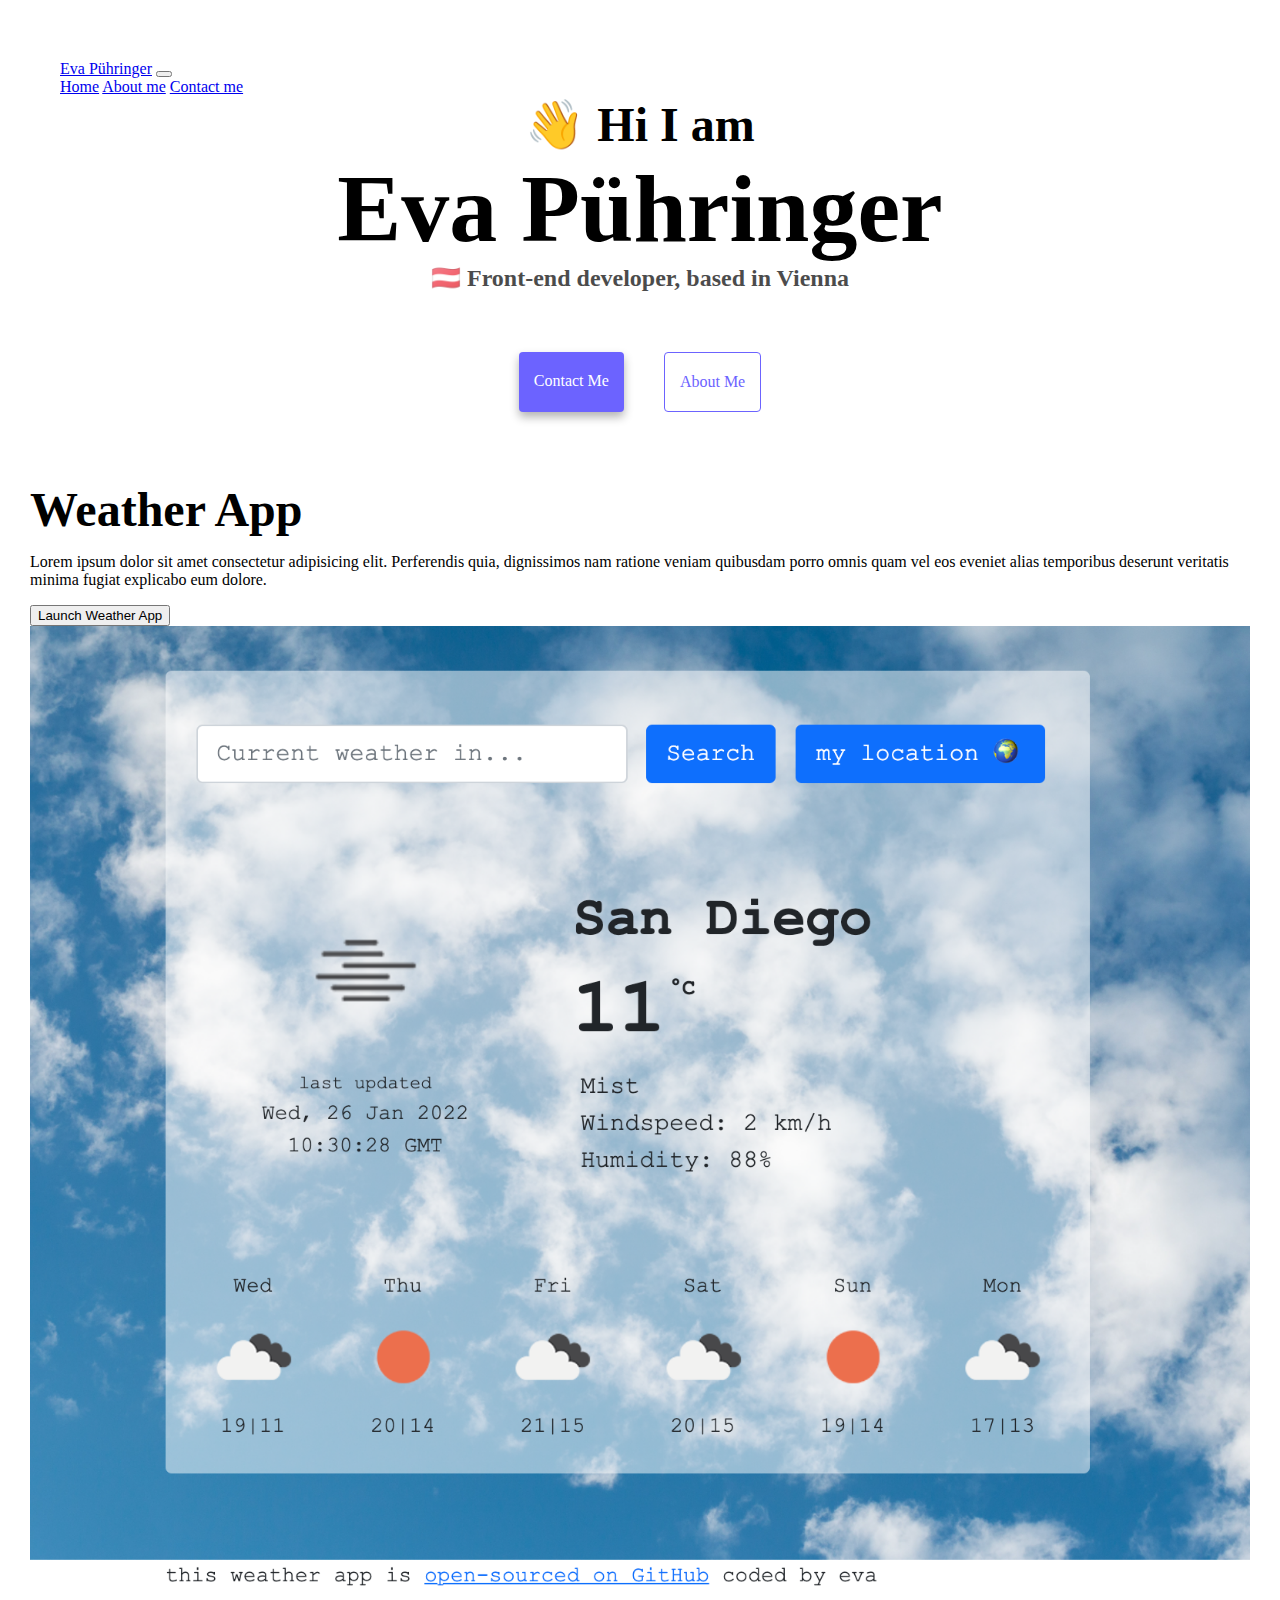
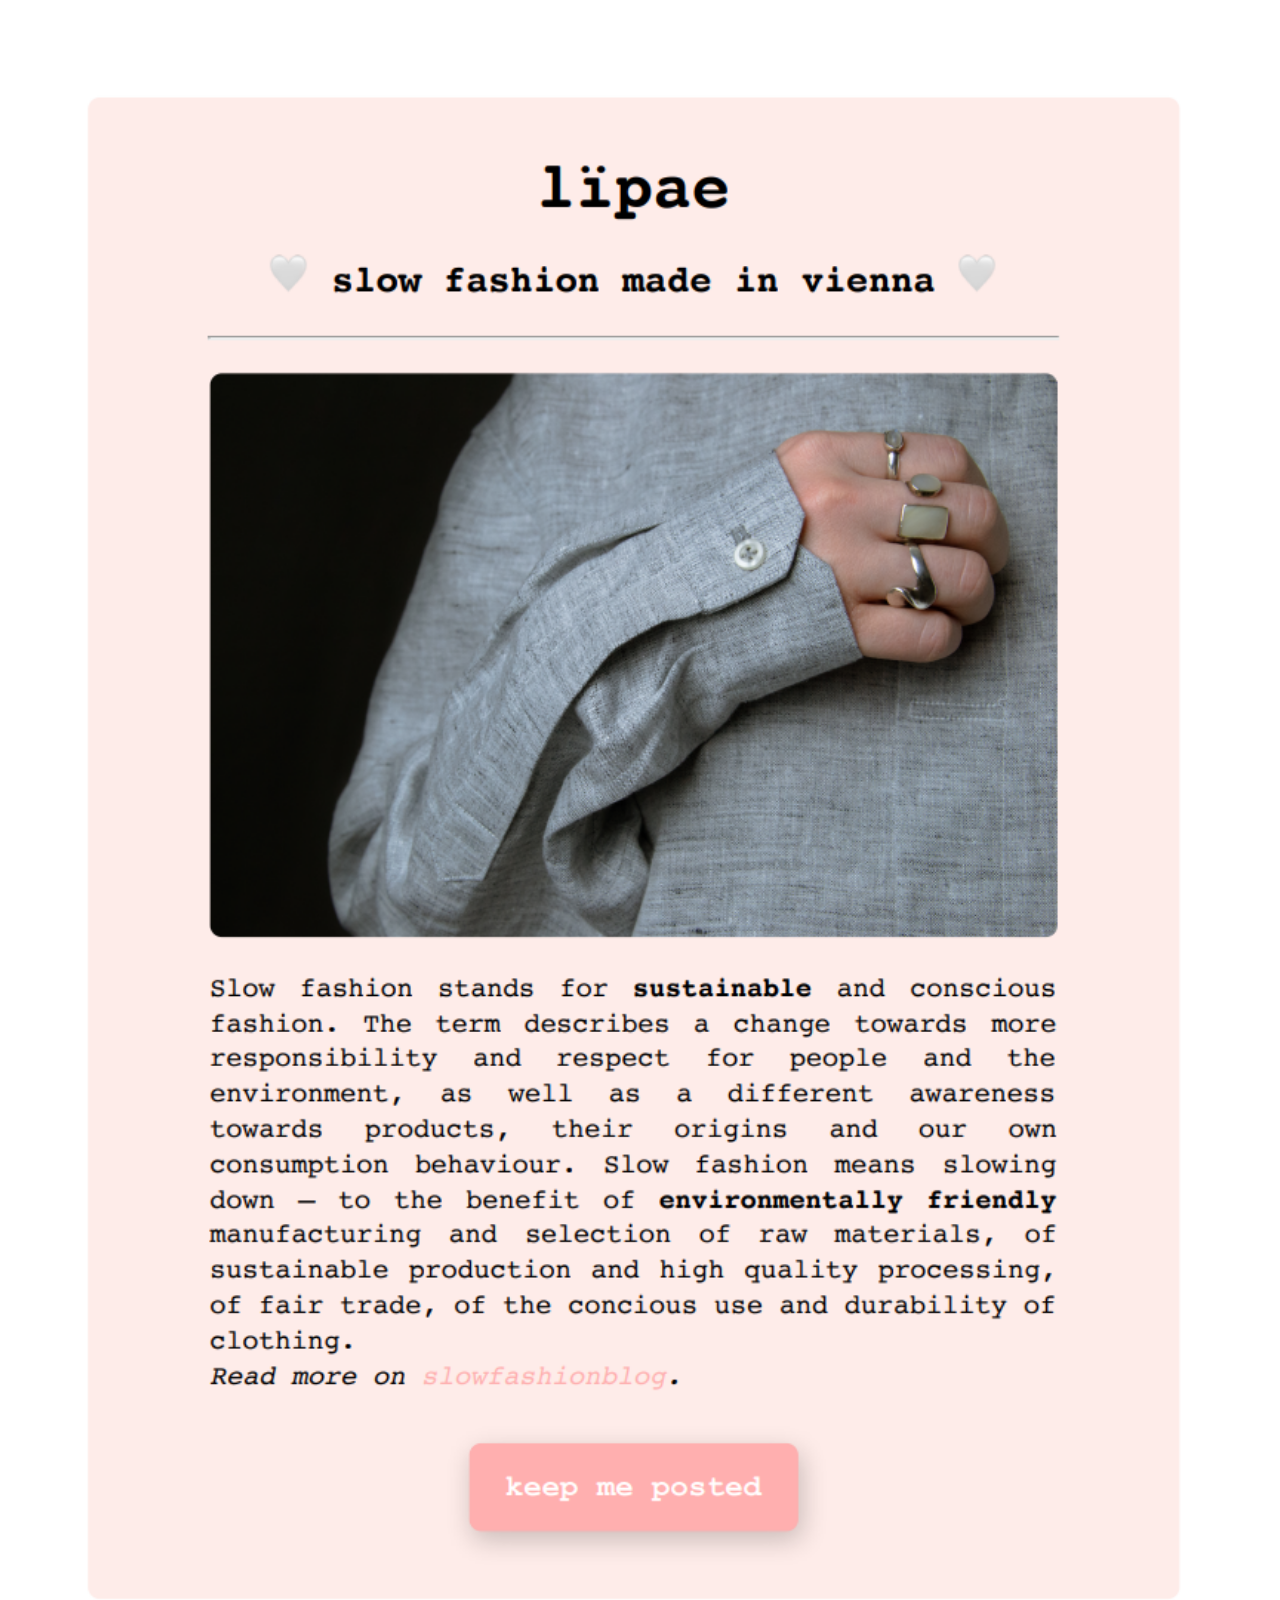
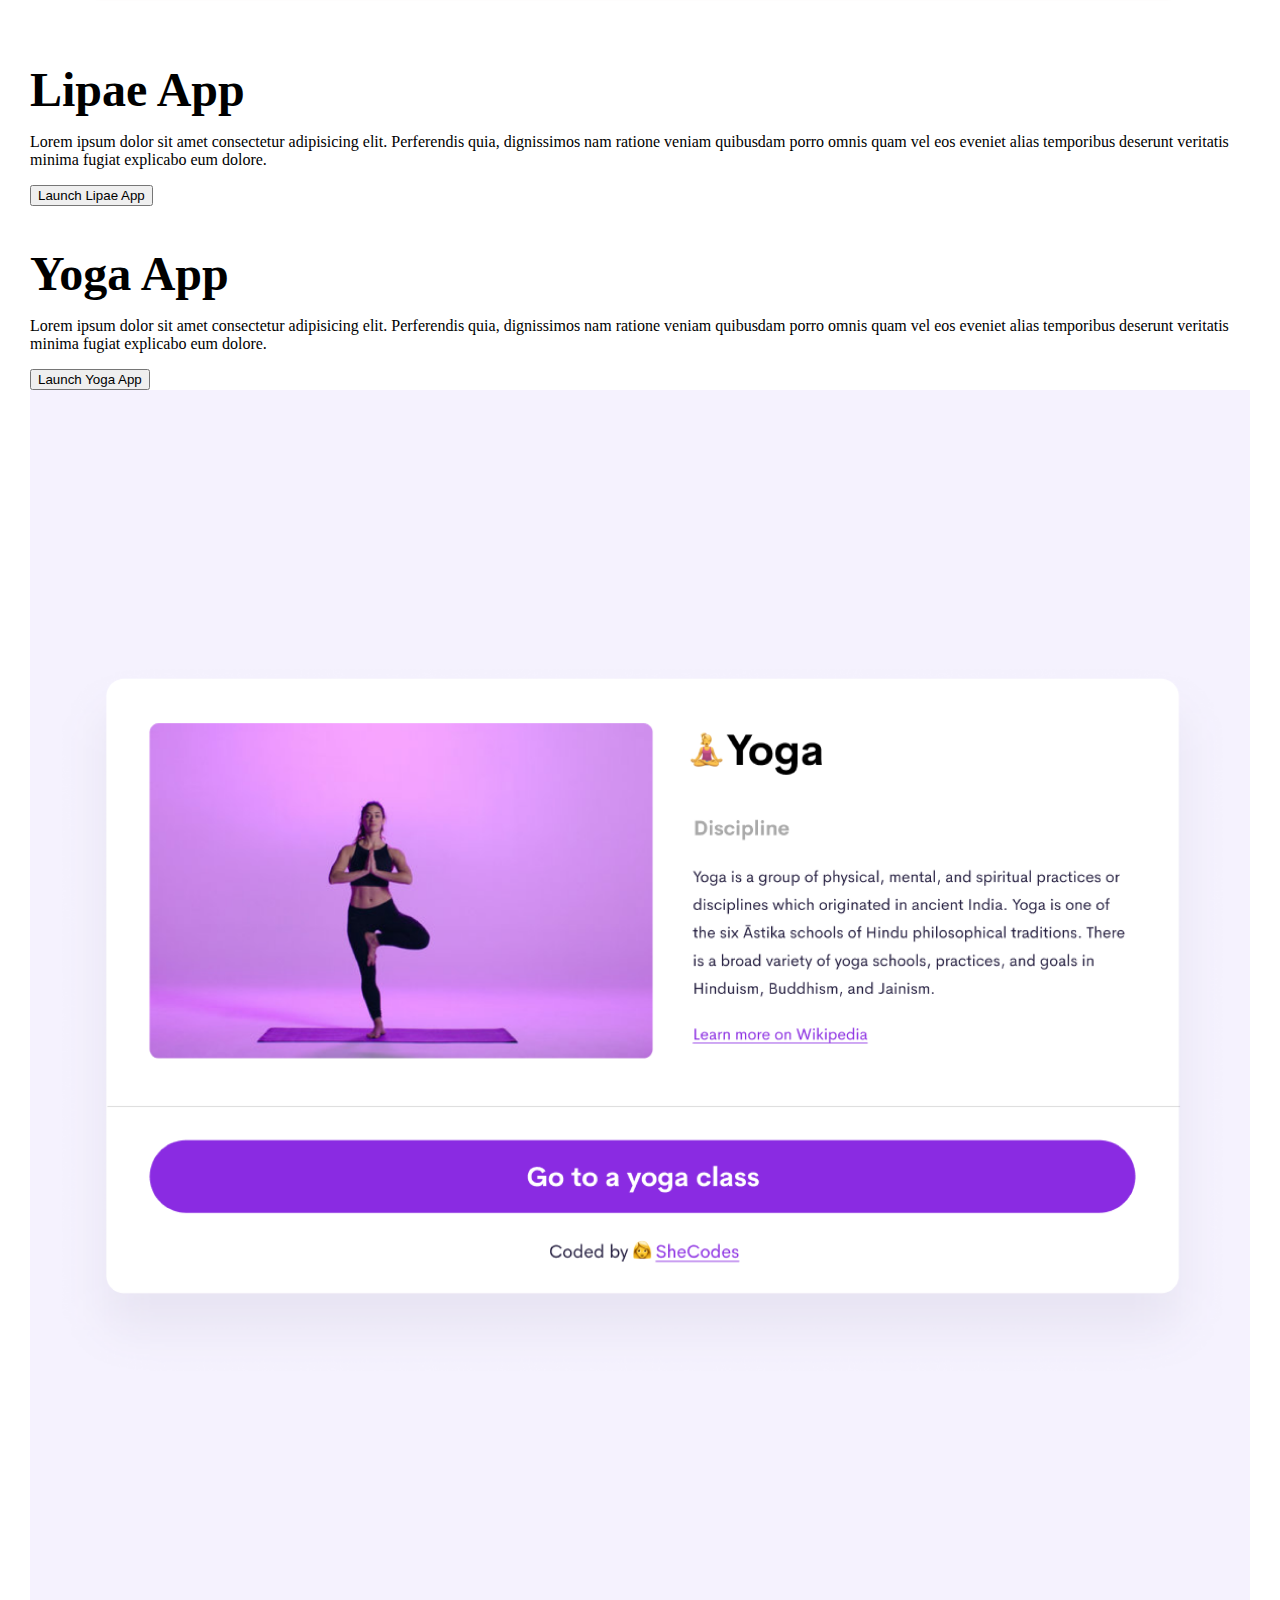
<file: index.html>
<!DOCTYPE html>
<html lang="en">
  <head>
    <meta charset="UTF-8" />
    <meta name="viewport" content="width=device-width, initial-scale=1.0" />
    <meta http-equiv="X-UA-Compatible" content="ie=edge" />
    <meta
      name="description"
      content="portfolio showing recent work and projects (applications: Yoga app, Weather App, Slow fashion App) of a front-end developer based in Vienna, Austria"
    />
    <title>
      Eva Pühringer - portfolio of a Vienna-based fron-end developer
    </title>
    <link
      href="https://cdn.jsdelivr.net/npm/bootstrap@5.1.3/dist/css/bootstrap.min.css"
      rel="stylesheet"
      integrity="sha384-1BmE4kWBq78iYhFldvKuhfTAU6auU8tT94WrHftjDbrCEXSU1oBoqyl2QvZ6jIW3"
      crossorigin="anonymous"
    />
    <script
      src="https://cdn.jsdelivr.net/npm/bootstrap@5.1.3/dist/js/bootstrap.bundle.min.js"
      integrity="sha384-ka7Sk0Gln4gmtz2MlQnikT1wXgYsOg+OMhuP+IlRH9sENBO0LRn5q+8nbTov4+1p"
      crossorigin="anonymous"
    ></script>
    <link rel="stylesheet" href="src/styles.css" />
  </head>
  <body>
    <nav class="navbar navbar-expand-sm navbar-light bg-light fixed-top">
      <div class="container-fluid">
        <a class="navbar-brand" href="#">Eva Pühringer</a>
        <button
          class="navbar-toggler"
          type="button"
          data-bs-toggle="collapse"
          data-bs-target="#navbarNavAltMarkup"
          aria-controls="navbarNavAltMarkup"
          aria-expanded="false"
          aria-label="Toggle navigation"
        >
          <span class="navbar-toggler-icon"></span>
        </button>
        <div class="collapse navbar-collapse" id="navbarNavAltMarkup">
          <div class="navbar-nav">
            <a class="nav-link active" aria-current="page" href="#">Home</a>
            <a class="nav-link" href="about.html">About me</a>
            <a class="nav-link" href="about.html#email">Contact me</a>
          </div>
        </div>
      </div>
    </nav>
    <h2>👋 Hi I am</h2>
    <h1 class="name">Eva Pühringer</h1>
    <h3>🇦🇹 Front-end developer, based in Vienna</h3>
    <div class="navigation-links">
      <a href="about.html#email" class="contact">Contact me</a>
      <a href="about.html" class="about">About me</a>
    </div>
    <div class="container" id="projects">
      <div class="row">
        <div class="col-sm-6">
          <h2>Weather App</h2>
          <p>
            Lorem ipsum dolor sit amet consectetur adipisicing elit. Perferendis
            quia, dignissimos nam ratione veniam quibusdam porro omnis quam vel
            eos eveniet alias temporibus deserunt veritatis minima fugiat
            explicabo eum dolore.
          </p>
          <a href="#">
            <button class="btn btn-primary mb-4">Launch Weather App</button>
          </a>
        </div>
        <div class="col-sm-6">
          <img
            id="weather-app"
            src="img/weather-app.png"
            alt="weather app"
            class="rounded"
          />
        </div>
      </div>
      <div class="row">
        <div class="col-sm-6">
          <img
            id="lipae-app"
            src="img/lipae.png"
            alt="lipae app"
            class="rounded"
          />
        </div>
        <div class="col-sm-6">
          <h2>Lipae App</h2>
          <p>
            Lorem ipsum dolor sit amet consectetur adipisicing elit. Perferendis
            quia, dignissimos nam ratione veniam quibusdam porro omnis quam vel
            eos eveniet alias temporibus deserunt veritatis minima fugiat
            explicabo eum dolore.
          </p>
          <a href="#">
            <button class="btn btn-primary shadow-sm" title="launch lipae App">
              Launch Lipae App
            </button>
          </a>
        </div>
      </div>
      <div class="row">
        <div class="col-sm-6">
          <h2>Yoga App</h2>
          <p>
            Lorem ipsum dolor sit amet consectetur adipisicing elit. Perferendis
            quia, dignissimos nam ratione veniam quibusdam porro omnis quam vel
            eos eveniet alias temporibus deserunt veritatis minima fugiat
            explicabo eum dolore.
          </p>
          <a href="#">
            <button class="btn btn-primary mb-4">Launch Yoga App</button></a
          >
        </div>
        <div class="col-sm-6">
          <img
            id="yoga-app"
            src="img/yoga.png"
            alt="yoga app"
            class="rounded"
          />
        </div>
      </div>
    </div>
  </body>
</html>
</file>
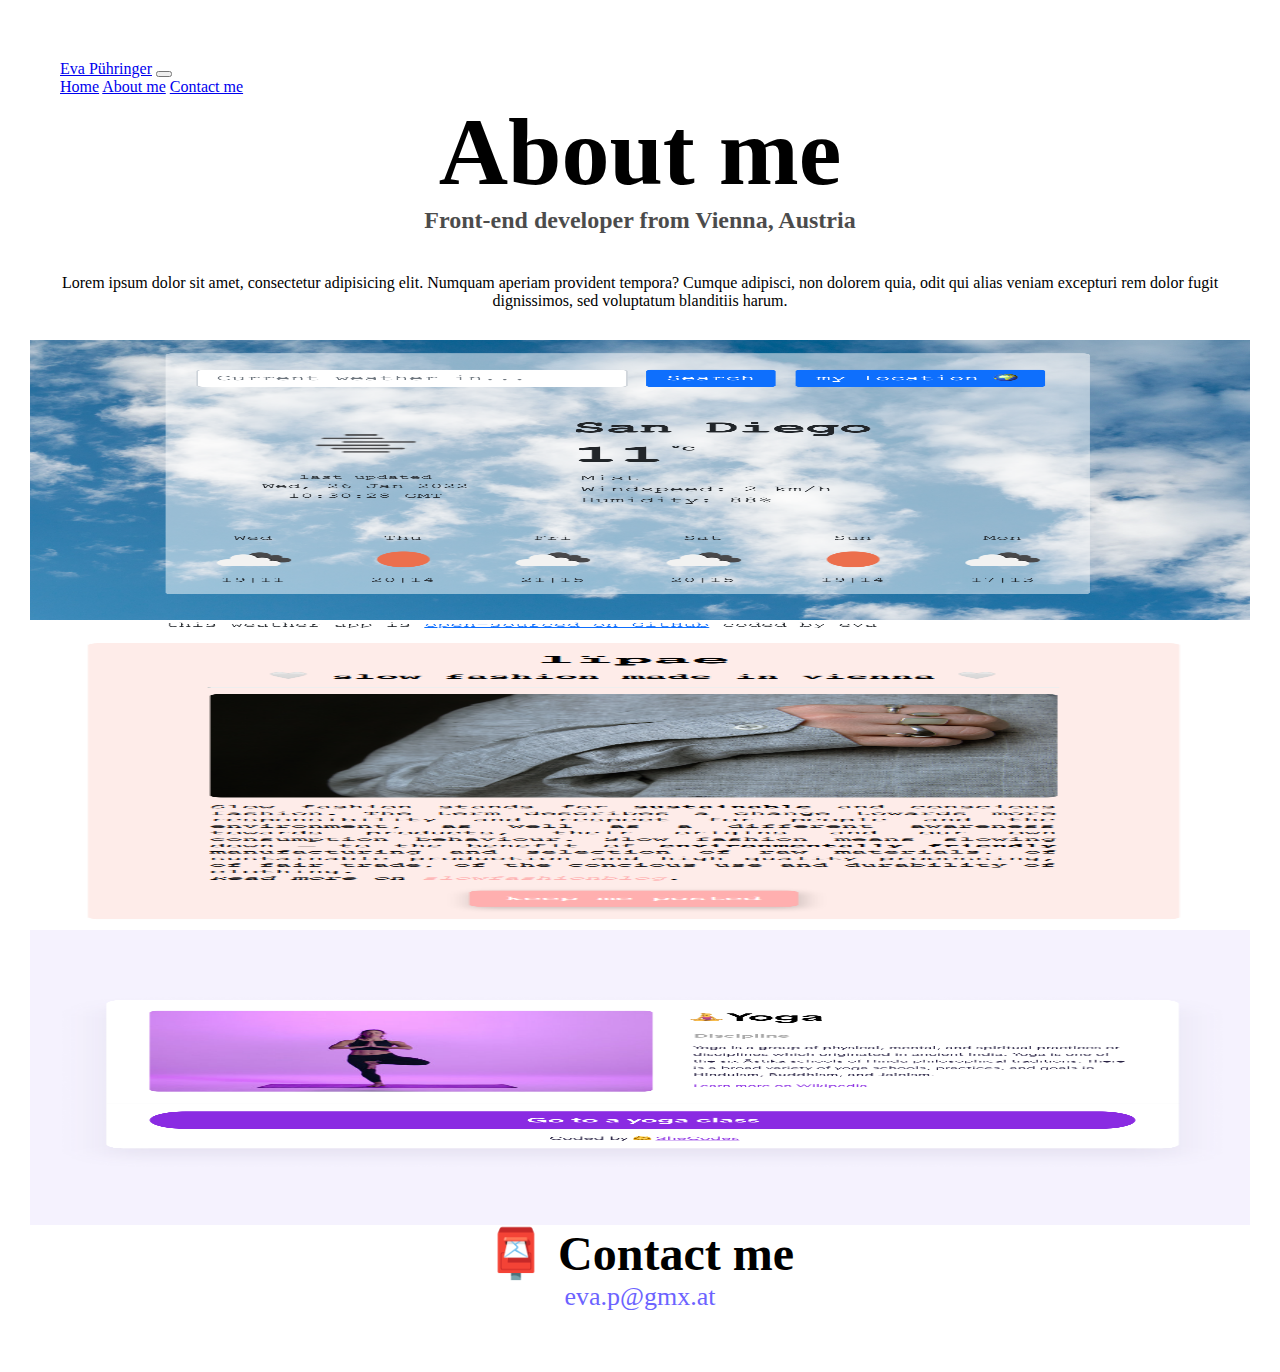
<file: about.html>
<!DOCTYPE html>
<html lang="en">
  <head>
    <meta charset="UTF-8" />
    <meta name="viewport" content="width=device-width, initial-scale=1.0" />
    <meta http-equiv="X-UA-Compatible" content="ie=edge" />
    <title>Eva Pühringer</title>
    <link
      href="https://cdn.jsdelivr.net/npm/bootstrap@5.1.3/dist/css/bootstrap.min.css"
      rel="stylesheet"
      integrity="sha384-1BmE4kWBq78iYhFldvKuhfTAU6auU8tT94WrHftjDbrCEXSU1oBoqyl2QvZ6jIW3"
      crossorigin="anonymous"
    />
    <script
      src="https://cdn.jsdelivr.net/npm/bootstrap@5.1.3/dist/js/bootstrap.bundle.min.js"
      integrity="sha384-ka7Sk0Gln4gmtz2MlQnikT1wXgYsOg+OMhuP+IlRH9sENBO0LRn5q+8nbTov4+1p"
      crossorigin="anonymous"
    ></script>
    <link rel="stylesheet" href="src/styles.css" />
  </head>
  <body>
    <nav class="navbar navbar-expand-sm navbar-light bg-light fixed-top">
      <div class="container-fluid">
        <a class="navbar-brand" href="index.html">Eva Pühringer</a>
        <button
          class="navbar-toggler"
          type="button"
          data-bs-toggle="collapse"
          data-bs-target="#navbarNavAltMarkup"
          aria-controls="navbarNavAltMarkup"
          aria-expanded="false"
          aria-label="Toggle navigation"
        >
          <span class="navbar-toggler-icon"></span>
        </button>
        <div class="collapse navbar-collapse" id="navbarNavAltMarkup">
          <div class="navbar-nav">
            <a class="nav-link" aria-current="page" href="index.html">Home</a>
            <a class="nav-link active" href="about.html">About me</a>
            <a class="nav-link" href="about.html#email">Contact me</a>
          </div>
        </div>
      </div>
    </nav>
    <h1>About me</h1>
    <h3>Front-end developer from Vienna, Austria</h3>
    <p class="about-paragraph">
      Lorem ipsum dolor sit amet, consectetur adipisicing elit. Numquam aperiam
      provident tempora? Cumque adipisci, non dolorem quia, odit qui alias
      veniam excepturi rem dolor fugit dignissimos, sed voluptatum blanditiis
      harum.
    </p>
    <div class="container">
      <div class="row flex">
        <div class="col-sm-4">
          <div class="img-background">
            <img src="img/weather-app.png" alt="weather app" class="rounded" />
          </div>
        </div>
        <div class="col-sm-4">
          <div class="img-background">
            <img src="img/lipae.png" alt="lipae app" class="rounded" />
          </div>
        </div>

        <div class="col-sm-4">
          <div class="img-background">
            <img src="img/yoga.png" alt="yoga app" class="rounded" />
          </div>
        </div>
      </div>
    </div>
    <h2 class="mt-5">📮 Contact me</h2>
    <a id="email" class="contact-link" href="mailto:eva.p@gmx.at"
      >eva.p@gmx.at</a
    >
  </body>
</html>
</file>
<file: src/styles.css>
:root {
  --primary-color: #6c63ff;
  --secondary-color: #f5f2fe;
  --weather-app-color: #3480b1;
  --lipae-app-color: #3480b1;
  --box-shadow: 0 5px 10px rgba(0, 0, 0, 0.3);
}

body {
  margin: 60px 30px;
}

nav {
  padding-left: 30px;
}

h1,
h2,
h3 {
  text-align: center;
  margin: 0;
}

h2 {
  font-size: 48px;
}
h1 {
  font-size: 96px;
}

h3 {
  margin-bottom: 40px;
  font-size: 24px;
  opacity: 0.7;
}

.navigation-links {
  display: flex;
  margin-top: 40px;
  justify-content: center;
}

.navigation-links a {
  margin: 20px;
  border-radius: 4px;
  padding: 20px 15px;
  text-decoration: none;
  text-transform: capitalize;
}
.contact {
  background: var(--primary-color);
  box-shadow: var(--box-shadow);
  color: white;
}
.about {
  color: var(--primary-color);
  border: solid 1px var(--primary-color);
}
.about-paragraph {
  text-align: center;
  margin: 30px 0;
}

.homepage-link {
  display: block;
  text-align: center;
  color: var(--primary-color);
  font-size: 16px;
}

.contact-link {
  display: block;
  text-align: center;
  color: var(--primary-color);
  font-size: 26px;
  text-decoration: none;
}

.contact-link:hover {
  cursor: pointer;
  text-decoration: underline;
}

#projects {
  margin-top: 50px;
}

#projects .row {
  margin: 40px 0;
}

#projects h2 {
  text-align: left;
}

img {
  width: 100%;
  height: auto;
}

.flex img {
  display: flex;
  max-height: 295px;
  max-width: 100%;
  justify-content: center;
  /* margin: auto; */
}

@media (max-width: 667px) {
  h1 {
    font-size: 34px;
  }
  h2 {
    font-size: 28px;
  }
  #projects h2 {
    text-align: center;
  }
  h3 {
    font-size: 20px;
  }
  .navigation-links a {
    margin: 5px;
  }
  img {
    display: none;
  }
  p {
    text-align: center;
  }
  .btn {
    display: block;
    margin: 0 auto;
  }
  img {
    margin-top: 30px;
  }
}
</file>
